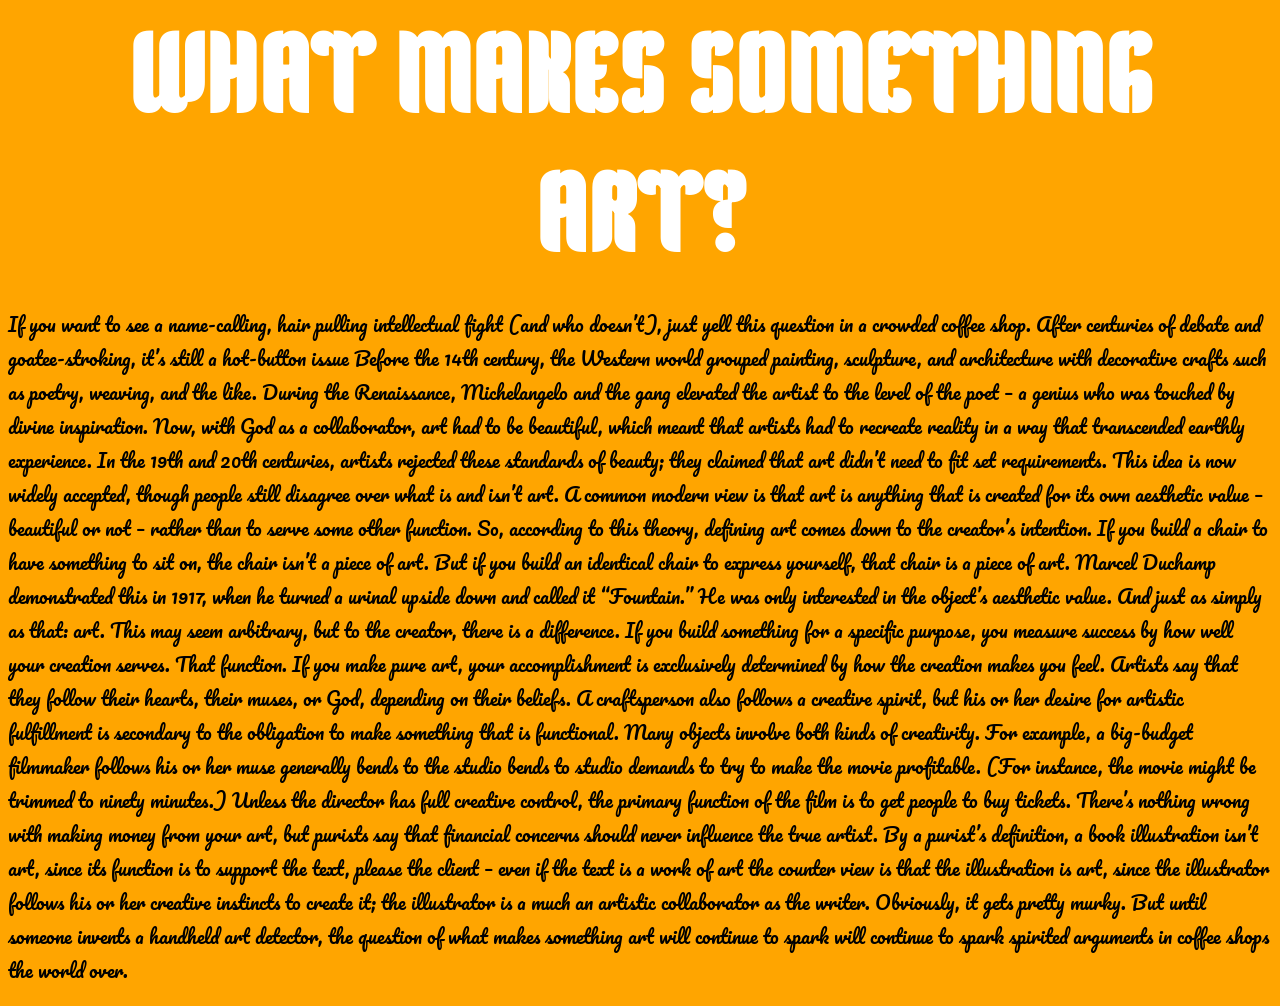
<file: index.html>
<html>

<head>
    <title>M.E. Manifesto</title>
    <link rel="stylesheet" href="css/styles_02.css">
    <link rel="preconnect" href="https://fonts.googleapis.com">
<link rel="preconnect" href="https://fonts.gstatic.com" crossorigin>
<link href="https://fonts.googleapis.com/css2?family=Kenia&family=Pacifico&display=swap" rel="stylesheet">

    <link rel="preconnect" href="https://fonts.googleapis.com">
    <link rel="preconnect" href="https://fonts.gstatic.com" crossorigin>
    <link href="https://fonts.googleapis.com/css2?family=Kenia&display=swap" rel="stylesheet">
</head>

<body>

  <div class="rotate">
    <h1 >WHAT MAKES SOMETHING ART?</h1>
  </div>
    <div>

        <p>If you want to see a name-calling, hair pulling intellectual fight (and who doesn’t), just yell this question in a crowded coffee shop. After centuries of debate and goatee-stroking, it’s still a hot-button issue

Before the 14th century, the Western world grouped painting, sculpture, and architecture with decorative crafts such as poetry, weaving, and the like. During the Renaissance, Michelangelo and the gang elevated the artist to the level of the poet – a genius who was touched by divine inspiration.  Now, with God as a collaborator, art had to be beautiful, which meant that artists had to recreate reality in a way that transcended earthly experience.

In the 19th and 20th centuries, artists rejected these standards of beauty; they claimed that art didn’t need to fit set requirements. This idea is now widely accepted, though people still disagree over what is and isn’t art.

A common modern view is that art is anything that is created for its own aesthetic value – beautiful or not – rather than to serve some other function. So, according to this theory, defining art comes down to the creator’s intention. If you build a chair to have something to sit on, the chair isn’t a piece of art. But if you build an identical chair to express yourself, that chair is a piece of art. Marcel Duchamp demonstrated this in 1917, when he turned a urinal upside down and called it “Fountain.” He was only interested in the object’s aesthetic value. And just as simply as that: art.

This may seem arbitrary, but to the creator, there is a difference. If you build something for a specific purpose, you measure success by how well your creation serves. That function. If you make pure art, your accomplishment is exclusively determined by how the creation makes you feel. Artists say that they follow their hearts, their muses, or God, depending on their beliefs. A craftsperson also follows a creative spirit, but his or her desire for artistic fulfillment is secondary to the obligation to make something that is functional.

Many objects involve both kinds of creativity. For example, a big-budget filmmaker follows his or her muse generally bends to the studio bends to studio demands to try to make the movie profitable. (For instance, the movie might be trimmed to ninety minutes.) Unless the director has full creative control, the primary function of the film is to get people to buy tickets. There’s nothing wrong with making money from your art, but purists say that financial concerns should never influence the true artist.

By a purist’s definition, a book illustration isn’t art, since its function is to support the text, please the client – even if the text is a work of art the counter view is that the illustration is art, since the illustrator follows his or her creative instincts to create it; the illustrator is a much an artistic collaborator as the writer.

Obviously, it gets pretty murky. But until someone invents a handheld art detector, the question of what makes something art  will continue to spark will continue to spark spirited  arguments in coffee shops the world over.
</p>

</body>

</html>
</file>
<file: css/styles_02.css>
body {
    background-color: orange;
}
body {
    font-size: 1.2em;
    font-family: 'Pacifico', cursive;
    style="word-spacing: 15px;"
    text-align: center;

}

h1 {
  font-family: 'Kenia', cursive;
  color:#ffffff;
  font-size: 80pt;
  margin: 10px;
  text-align: center;
}

  float:right;
}
</file>
